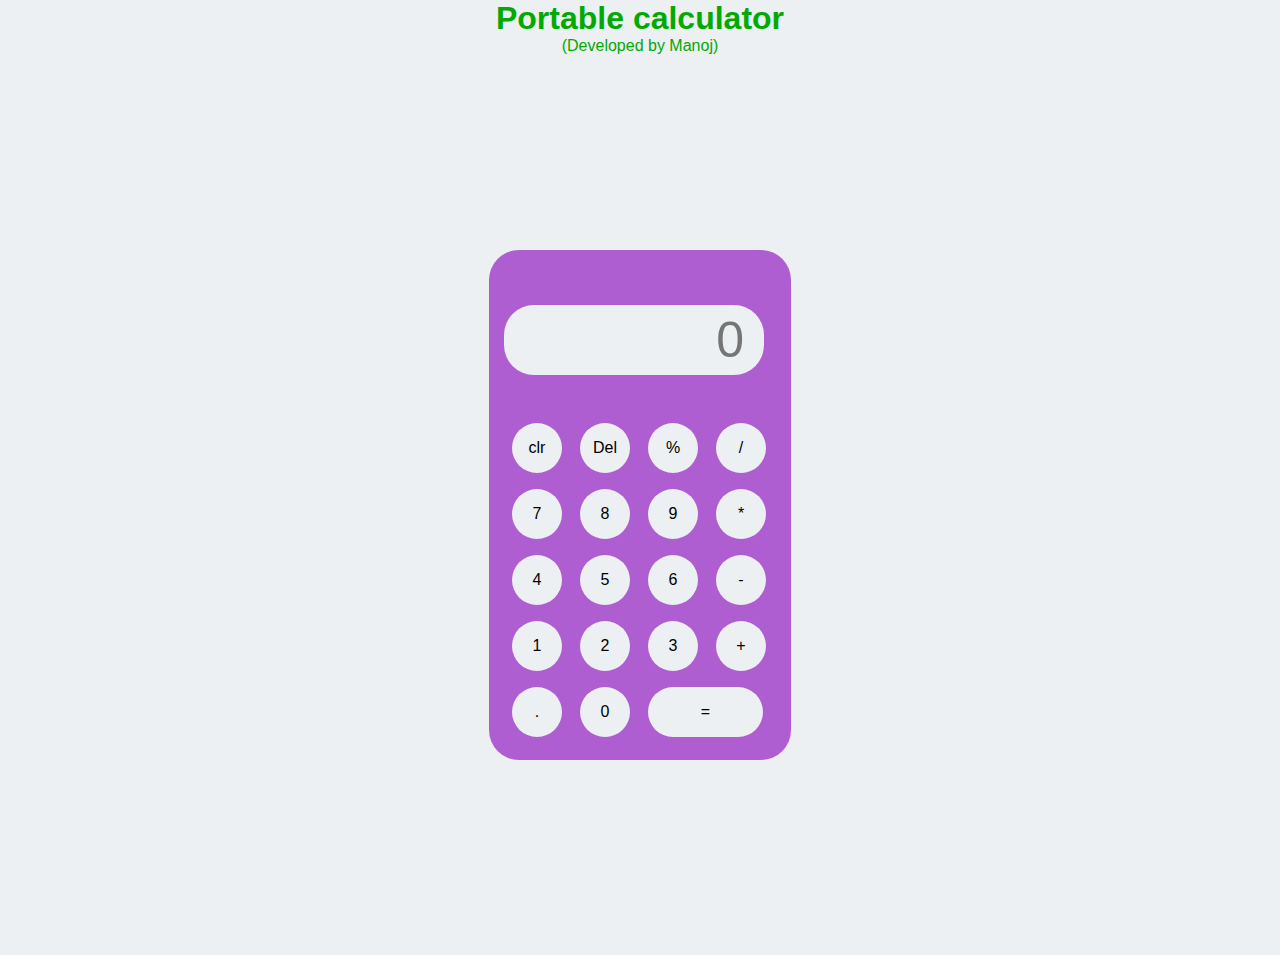
<file: index.html>
<!DOCTYPE html>
<html lang="en">
<head>
    <meta charset="UTF-8">
    <meta http-equiv="X-UA-Compatible" content="IE=edge">
    <meta name="viewport" content="width=device-width, initial-scale=1.0">
    <link rel="stylesheet" href="calculator.css">
    <title>Calculator website</title>

</head>
<body>
    <div class="top">

        <h1>Portable calculator</h1>
        <p>(Developed by Manoj)</p>

</div>
    <div class="container">
        <div class="calculator">
            <input type="text" placeholder=" 0" id="output-screen" readonly>
            <button onclick="clr()">clr</button>
            <button onclick="del()">Del</button>
            <button onclick="display('%')">%</button>
            <button onclick="display('/')">/</button>
            <button onclick="display('7')">7</button>
            <button onclick="display('8')">8</button>
            <button onclick="display('9')">9</button>
            <button onclick="display('*')">*</button>
            <button onclick="display('4')">4</button>
            <button onclick="display('5')">5</button>
            <button onclick="display('6')">6</button>
            <button onclick="display('-')">-</button>
            <button onclick="display('1')">1</button>
            <button onclick="display('2')">2</button>
            <button onclick="display('3')">3</button>
            <button onclick="display('+')">+</button>
            <button onclick="display('.')">.</button>
            <button onclick="display('0')">0</button>
            <button onclick="calculate()" class="equal">=</button>
            
            
        </div>
       
    </div>
    </div>
    <script src="calculator.js"></script>
</body>

</html>
</file>
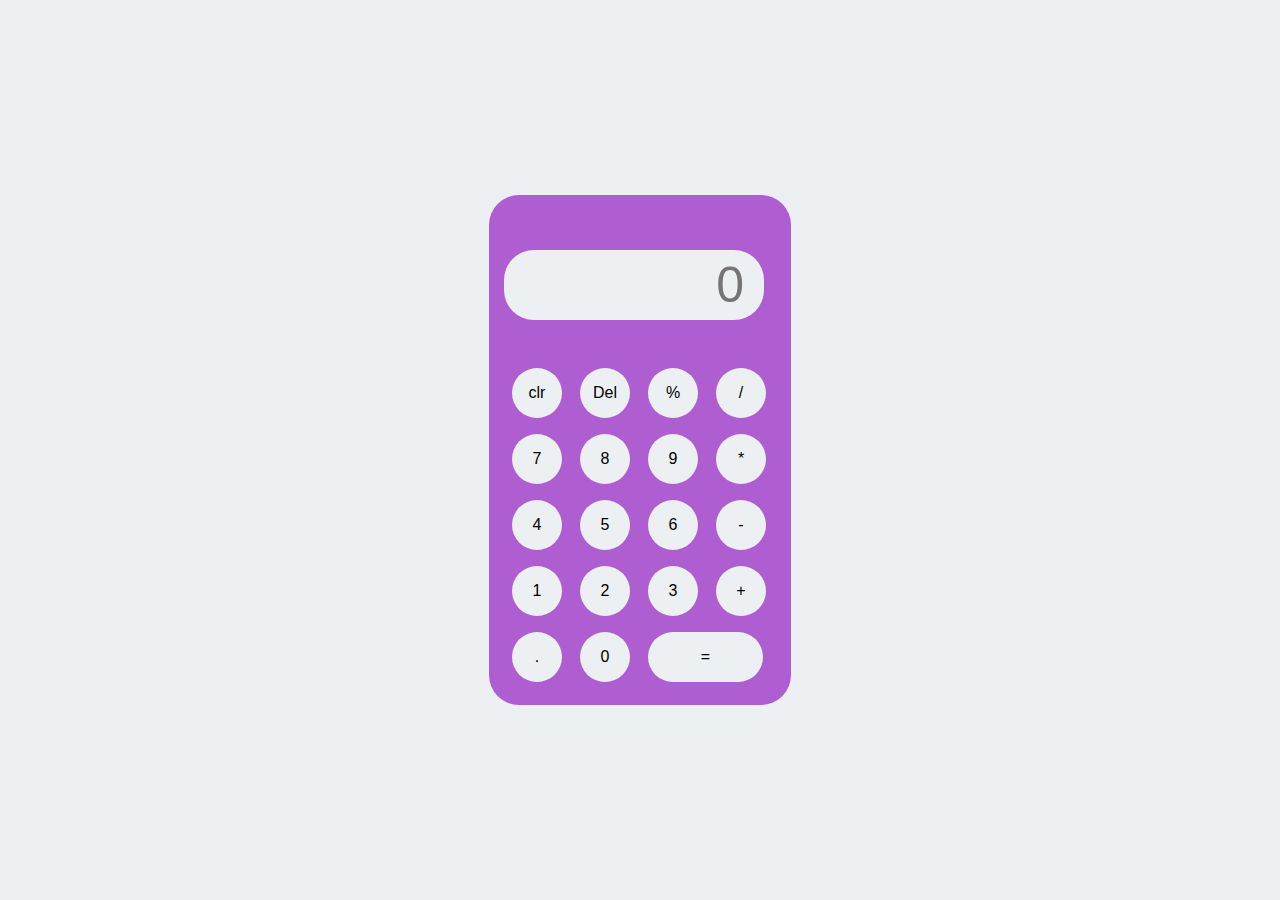
<file: calculator.html>
<!DOCTYPE html>
<html lang="en">
<head>
    <meta charset="UTF-8">
    <meta http-equiv="X-UA-Compatible" content="IE=edge">
    <meta name="viewport" content="width=device-width, initial-scale=1.0">
    <link rel="stylesheet" href="calculator.css">
    <title>Calculator</title>

</head>
<body>
    <div class="container">
        <div class="calculator">
            <input type="text" placeholder="0" id="output-screen">
            <button onclick="clr()">clr</button>
            <button onclick="del()">Del</button>
            <button onclick="display('%')">%</button>
            <button onclick="display('/')">/</button>
            <button onclick="display('7')">7</button>
            <button onclick="display('8')">8</button>
            <button onclick="display('9')">9</button>
            <button onclick="display('*')">*</button>
            <button onclick="display('4')">4</button>
            <button onclick="display('5')">5</button>
            <button onclick="display('6')">6</button>
            <button onclick="display('6')">-</button>
            <button onclick="display('1')">1</button>
            <button onclick="display('2')">2</button>
            <button onclick="display('3')">3</button>
            <button onclick="display('+')">+</button>
            <button onclick="display('.')">.</button>
            <button onclick="display('0')">0</button>
            <button onclick="calculate()" class="equal">=</button>
            
            
        </div>
    </div>
    <script src="calculator.js"></script>
</body>

</html>
</file>
<file: calculator.css>
*{

    margin:0;
    padding:0;
    box-sizing:border-box;
    background-color:  #ecf0f3;
    font-family: sans-serif;
    outline: none;
}
.container{
    height: 100vh;
    display:flex;
    justify-content: center;
    align-items: center;
}
.calculator{
    background-color: rgb(175, 94, 210);
    font-family: Verdana, Geneva, Tahoma, sans-serif;
    padding: 15px;
    border-radius: 30px;
    /* box-shadow: inset 5px 5px 12px #ffffff,5px 5px 12px rgba(0,0,0,.16); */
    display:grid;
    grid-template-columns: repeat(4,68px)
}
input{
    grid-column:span 4;
    height:70px;
    width:260px;
    background:#ecf0f3;
    box-shadow:inset-5px -5px 12px #ffffff,
                inset-5px 5px 12px rgba(0,0,0,.16);
    border:none;
    border-radius:30px;
    color: rgb(70, 70,70);
    font-size:50px;
    text-align:end;
    margin-top:40px;
    margin-bottom:40px;
    padding: 20px;
}
button{
    height:50px;
    width: 50px;
    background-color: #ecf0f3;
    /* box-shadow: -5px -5px 12px #ffffff,
                    5px 5px 12px rgba(0,0,0,.16); */
    border : none;
    border-radius:50px;
    margin:8px;
    font-size: 16px;

}
button:hover{
    background-color: black;
    color: white;
    transition: 0.5s ease-in-out;


}
.equal{
    width:115px;
    background-color: #ecf0f3;

}
.heading{
    background-color: rgb(89, 223, 89);
    justify-content: center;
    text-align: center;
}    
.top{
    color: #01aa01;
    text-align: center;
}
</file>
